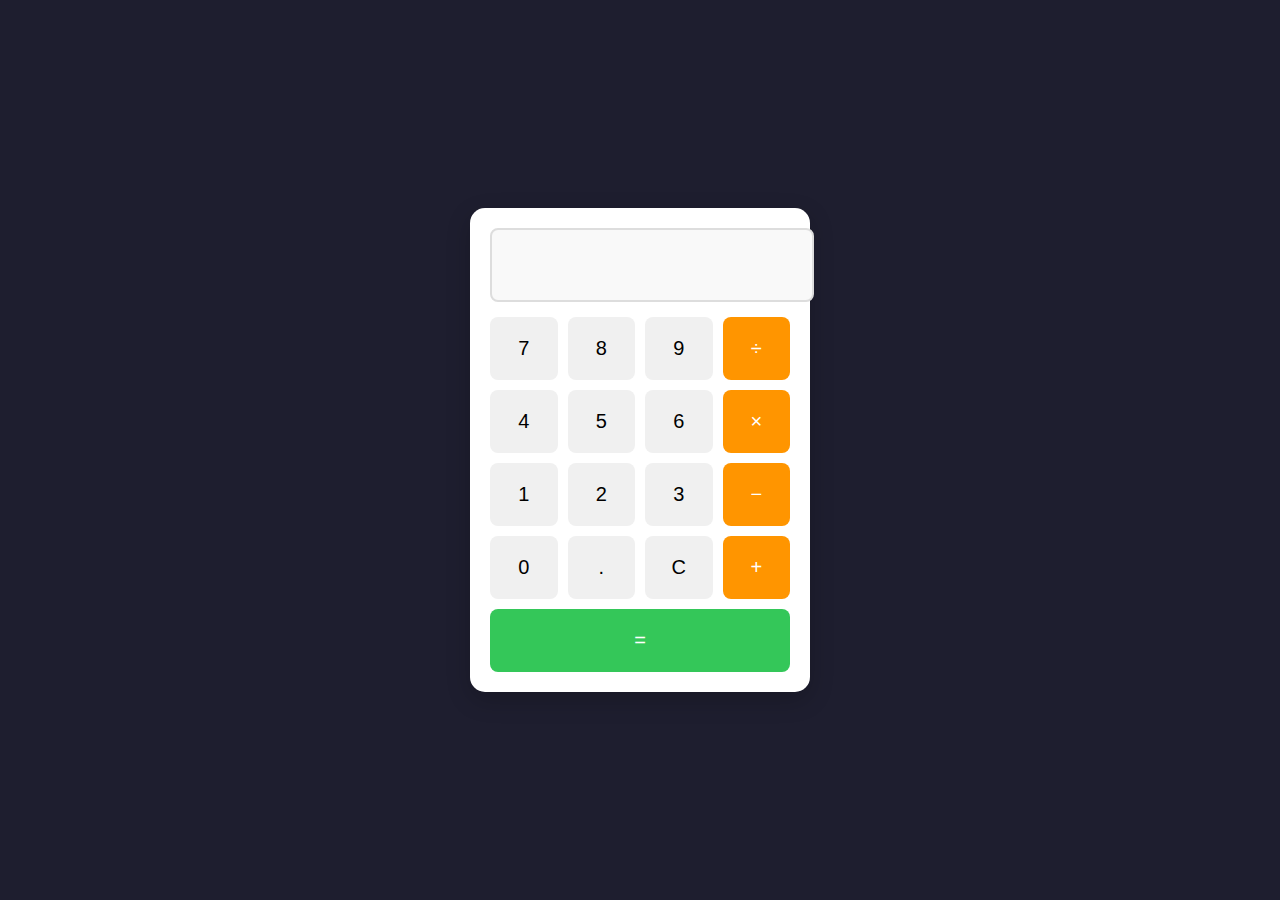
<file: calc/index.html>
<!DOCTYPE html>
<html lang="en">
<head>
  <meta charset="UTF-8" />
  <meta name="viewport" content="width=device-width, initial-scale=1.0"/>
  <title>Calculator</title>
  <link rel="stylesheet" href="style.css" />
</head>
<body>
  <div class="calculator">
    <input type="text" id="display" disabled />
    <div class="buttons">
      <button class="btn" data-value="7">7</button>
      <button class="btn" data-value="8">8</button>
      <button class="btn" data-value="9">9</button>
      <button class="btn operator" data-value="/">÷</button>

      <button class="btn" data-value="4">4</button>
      <button class="btn" data-value="5">5</button>
      <button class="btn" data-value="6">6</button>
      <button class="btn operator" data-value="*">×</button>

      <button class="btn" data-value="1">1</button>
      <button class="btn" data-value="2">2</button>
      <button class="btn" data-value="3">3</button>
      <button class="btn operator" data-value="-">−</button>

      <button class="btn" data-value="0">0</button>
      <button class="btn" data-value=".">.</button>
      <button class="btn" id="clear">C</button>
      <button class="btn operator" data-value="+">+</button>

      <button class="btn equal" id="equal">=</button>
    </div>
  </div>

  <script src="script.js"></script>
</body>
</html>
</file>
<file: calc/style.css>
body {
  display: flex;
  justify-content: center;
  align-items: center;
  height: 100vh;
  background-color: #1e1e2f;
  margin: 0;
  font-family: 'Segoe UI', sans-serif;
}

.calculator {
  background: #fff;
  border-radius: 15px;
  box-shadow: 0 8px 25px rgba(0, 0, 0, 0.2);
  padding: 20px;
  width: 300px;
}

#display {
  width: 100%;
  height: 50px;
  font-size: 24px;
  margin-bottom: 15px;
  padding: 10px;
  text-align: right;
  border: 2px solid #ddd;
  border-radius: 8px;
  background: #f9f9f9;
}

.buttons {
  display: grid;
  grid-template-columns: repeat(4, 1fr);
  gap: 10px;
}

.btn {
  padding: 20px;
  font-size: 20px;
  border: none;
  border-radius: 8px;
  background: #f0f0f0;
  cursor: pointer;
  transition: background 0.2s;
}

.btn:hover {
  background: #dcdcdc;
}

.operator {
  background: #ff9500;
  color: white;
}

.operator:hover {
  background: #e08800;
}

.equal {
  grid-column: span 4;
  background: #34c759;
  color: white;
}

.equal:hover {
  background: #28a745;
}
</file>
